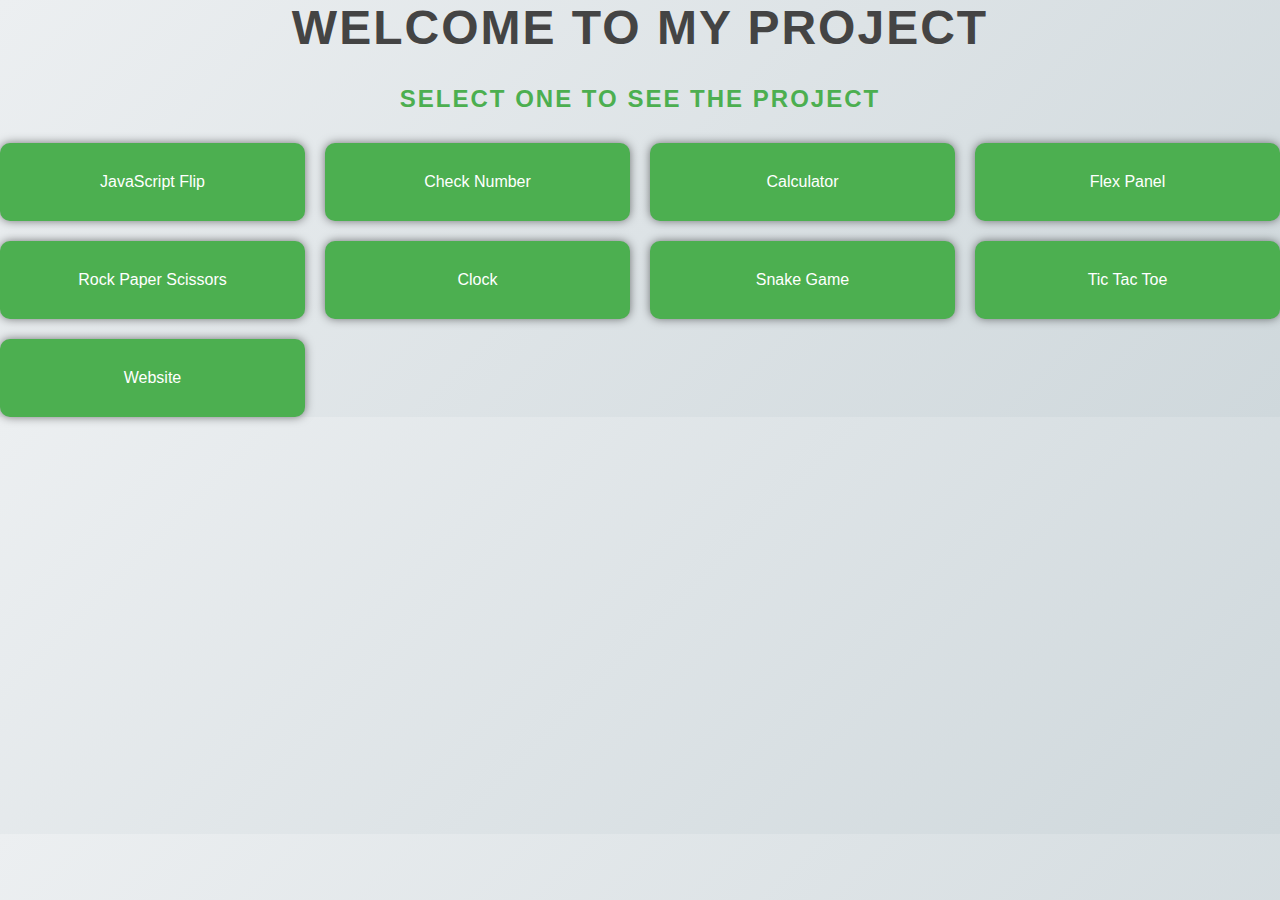
<file: index.html>
<!DOCTYPE html>
<html lang="en">
<head>
    <meta charset="UTF-8">
    <meta http-equiv="X-UA-Compatible" content="IE=edge">
    <meta name="viewport" content="width=device-width, initial-scale=1.0">
    <title>Success Page</title>

    <link rel="stylesheet" href="welcome/styles.css">
</head>

<body>
    <div class="container">
        <form>
            <h1>Welcome to My Project</h1>
            <h2>Select One to See the Project</h2>

            <div class="grid-container">
                <div class="grid-item">
                    <a class="project-link" href="..\Card-Flip\JavaScript Array Card Flip.html">JavaScript Flip</a>
                </div>

                <div class="grid-item">
                    <a class="project-link" href="..\Arrays\index-array.html">Check Number</a>
                </div>

                <div class="grid-item">
                    <a class="project-link" href="..\Calculator\index.html">Calculator</a>
                </div>  

                <div class="grid-item">
                    <a class="project-link" href="..\Flex-Panel-Gallery\index.html">Flex Panel</a>
                </div>

                <div class="grid-item">
                    <a class="project-link" href="..\Rock-Paper-Scissors\taskagıtmakas.html">Rock Paper Scissors</a>
                </div> 

                <div class="grid-item">
                    <a class="project-link" href="..\JS-and-CSS-Clock\index.html">Clock</a>
                </div>

                <div class="grid-item">
                    <a class="project-link" href="..\SnakeGame\index.html">Snake Game</a>
                </div>

                <div class="grid-item">
                    <a class="project-link" href="..\ticTakToe\index.html">Tic Tac Toe</a>
                </div>

                <div class="grid-item">
                    <a class="project-link" href="https://mishrarishav.github.io/mishrarishav-SPphotography.github.io/">Website</a>
                </div>  
            </div>
        </form> 
    </div>
</body>
</html>
</file>
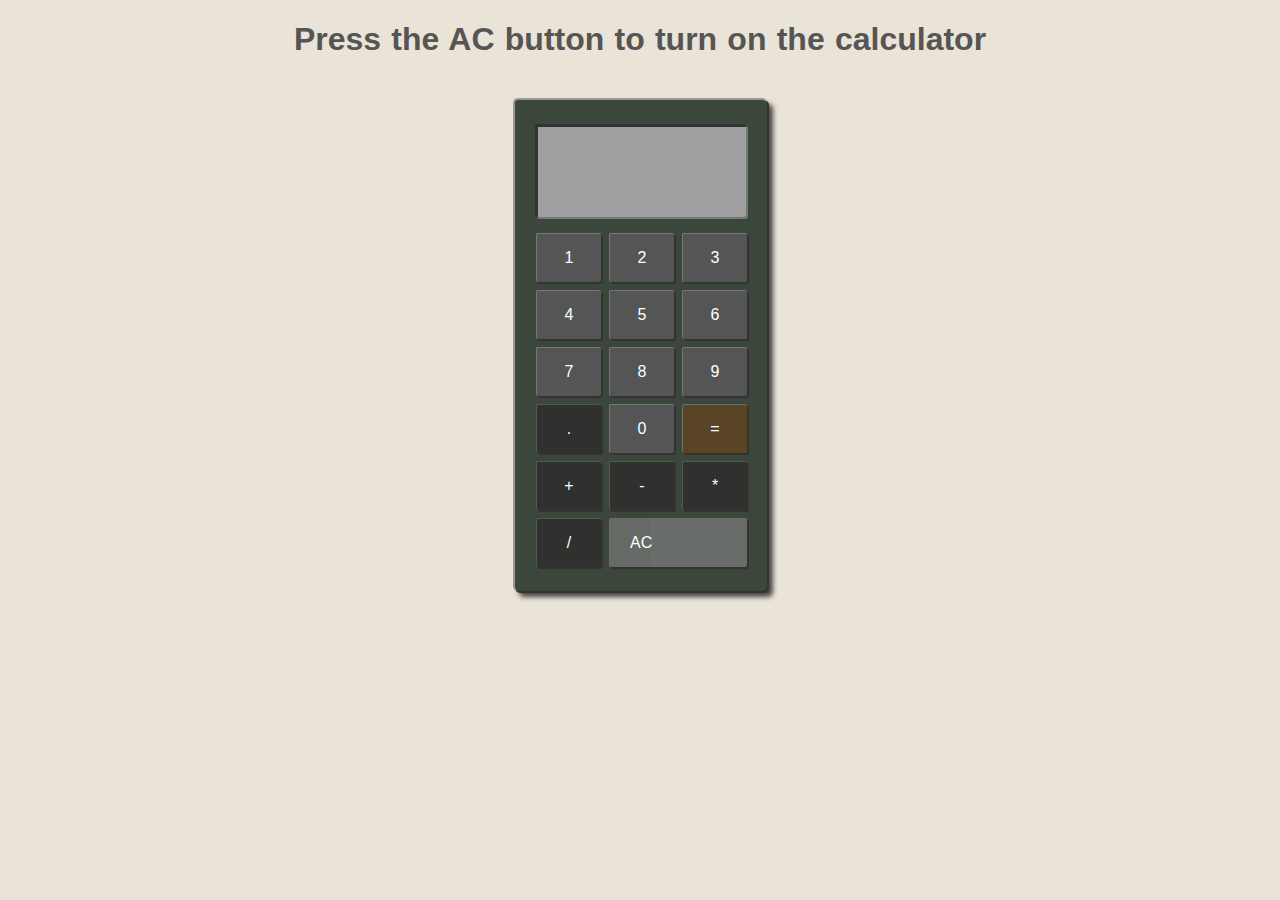
<file: Calculator/index.html>
<!DOCTYPE html>
<html lang="en" >
<head>
  <meta charset="UTF-8">
  <title>CodePen - Switch Calculator</title>
  <link rel="stylesheet" href="style.css">

</head>
<body>
  <div id="info"><h1>Press the AC button to turn on the calculator</h1></div>
<!-- partial:index.partial.html -->
<div id ="container">
<div id="calc">
  <div id='display'><p id="mini"></p></div>
  <div id='display2'><p id="field"></p></div>
  <button class="valv digit" value="1">1</button>
  <button class="valv digit" value="2">2</button>
  <button class="valv digit" value="3">3</button>
  <button class="valv digit" value="4">4</button>
  <button class="valv digit" value="5">5</button>
  <button class="valv digit" value="6">6</button>
  <button class="valv digit" value="7">7</button>
  <button class="valv digit" value="8">8</button>
  <button class="valv digit" value="9">9</button>
  <button class="valv digit darkgreybtn" value=".">.</button>
  <button class="valv digit" value="0">0</button>
  <button class="valv digit bluebtn" value="=">=</button>
  <button class="valv digit darkgreybtn" value="+">+</button>
  <button class="valv digit darkgreybtn" value="-">-</button>
  
  <button class="valv digit darkgreybtn" value="*">*</button>
  <button class="valv digit darkgreybtn" value="/">/</button>
  <button class="valv digit greenbtn" value="AC">AC</button>
  <!-- to reactivate power button at a later date
<button class="valv digit greenbtn" value="ON/OFF">I/O</button>
 -->

</div>
  
</div>
<!-- partial -->
  <script  src="script.js"></script>

</body>
</html>
</file>
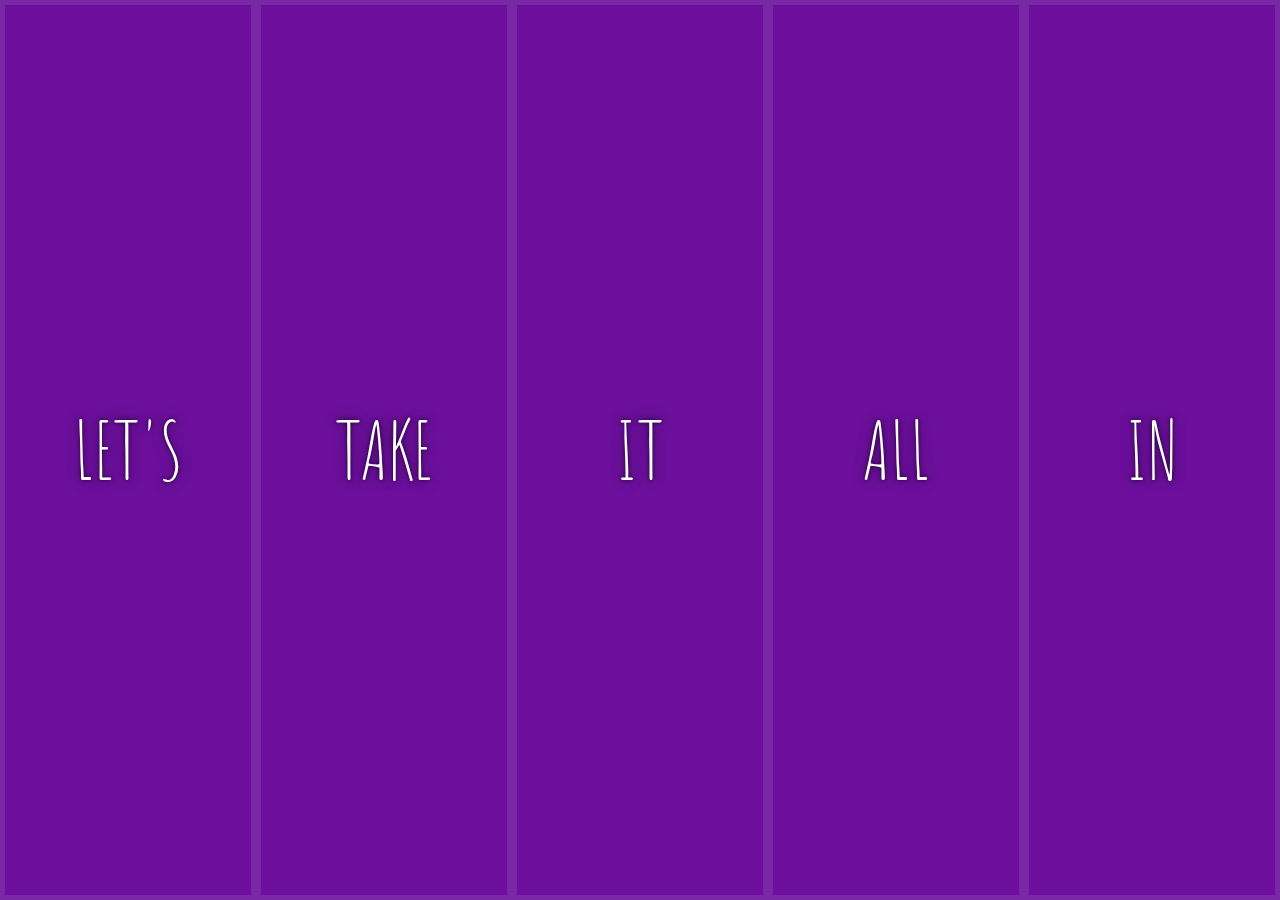
<file: Flex-Panel-Gallery/index.html>
<!DOCTYPE html>
<html lang="en">
<head>
  <meta charset="UTF-8">
  <title>Flex Panels 💪</title>
  <link href='https://fonts.googleapis.com/css?family=Amatic+SC' rel='stylesheet' type='text/css'>
</head>
<body>
  <style>
    html {
      box-sizing: border-box;
      background: #ffc600;
      font-family: 'helvetica neue';
      font-size: 20px;
      font-weight: 200;
    }
    
    body {
      margin: 0;
    }
    
    *, *:before, *:after {
      box-sizing: inherit;
    }

    .panels {
      min-height: 100vh;
      overflow: hidden;
      display: flex;
    }

    .panel {
      background: #6B0F9C;
      box-shadow: inset 0 0 0 5px rgba(255,255,255,0.1);
      color: white;
      text-align: center;
      align-items: center;
      /* Safari transitionend event.propertyName === flex */
      /* Chrome + FF transitionend event.propertyName === flex-grow */
      transition:
        font-size 0.7s cubic-bezier(0.61,-0.19, 0.7,-0.11),
        flex 0.7s cubic-bezier(0.61,-0.19, 0.7,-0.11),
        background 0.2s;
      font-size: 20px;
      background-size: cover;
      background-position: center;
      flex: 1;
      justify-content: center;
      display: flex;
      flex-direction: column;
    }

    .panel1 { background-image:url(https://source.unsplash.com/gYl-UtwNg_I/1500x1500); }
    .panel2 { background-image:url(https://source.unsplash.com/rFKUFzjPYiQ/1500x1500); }
    .panel3 { background-image:url(https://images.unsplash.com/photo-1465188162913-8fb5709d6d57?ixlib=rb-0.3.5&q=80&fm=jpg&crop=faces&cs=tinysrgb&w=1500&h=1500&fit=crop&s=967e8a713a4e395260793fc8c802901d); }
    .panel4 { background-image:url(https://source.unsplash.com/ITjiVXcwVng/1500x1500); }
    .panel5 { background-image:url(https://source.unsplash.com/3MNzGlQM7qs/1500x1500); }

    /* Flex Items */
    .panel > * {
      margin: 0;
      width: 100%;
      transition: transform 0.5s;
      flex: 1 0 auto;
      display: flex;
      justify-content: center;
      align-items: center;
    }

    .panel > *:first-child { transform: translateY(-100%); }
    .panel.open-active > *:first-child { transform: translateY(0); }
    .panel > *:last-child { transform: translateY(100%); }
    .panel.open-active > *:last-child { transform: translateY(0); }

    .panel p {
      text-transform: uppercase;
      font-family: 'Amatic SC', cursive;
      text-shadow: 0 0 4px rgba(0, 0, 0, 0.72), 0 0 14px rgba(0, 0, 0, 0.45);
      font-size: 2em;
    }
    
    .panel p:nth-child(2) {
      font-size: 4em;
    }

    .panel.open {
      flex: 5;
      font-size: 40px;
    }
    
    @media only screen and (max-width: 600px) {
      .panel p {
        font-size: 1em;
      }
    }
  </style>


  <div class="panels">
    <div class="panel panel1">
      <p>Hey</p>
      <p>Let's</p>
      <p>Dance</p>
    </div>
    <div class="panel panel2">
      <p>Give</p>
      <p>Take</p>
      <p>Receive</p>
    </div>
    <div class="panel panel3">
      <p>Experience</p>
      <p>It</p>
      <p>Today</p>
    </div>
    <div class="panel panel4">
      <p>Give</p>
      <p>All</p>
      <p>You can</p>
    </div>
    <div class="panel panel5">
      <p>Life</p>
      <p>In</p>
      <p>Motion</p>
    </div>
  </div>

  <script>
    const panels = document.querySelectorAll('.panel');

    function toggleOpen() {
      console.log('Hello');
      this.classList.toggle('open');
    }

    function toggleActive(e) {
      console.log(e.propertyName);
      if (e.propertyName.includes('flex')) {
        this.classList.toggle('open-active');
      }
    }

    panels.forEach(panel => panel.addEventListener('click', toggleOpen));
    panels.forEach(panel => panel.addEventListener('transitionend', toggleActive));
  </script>

</body>
</html>
</file>
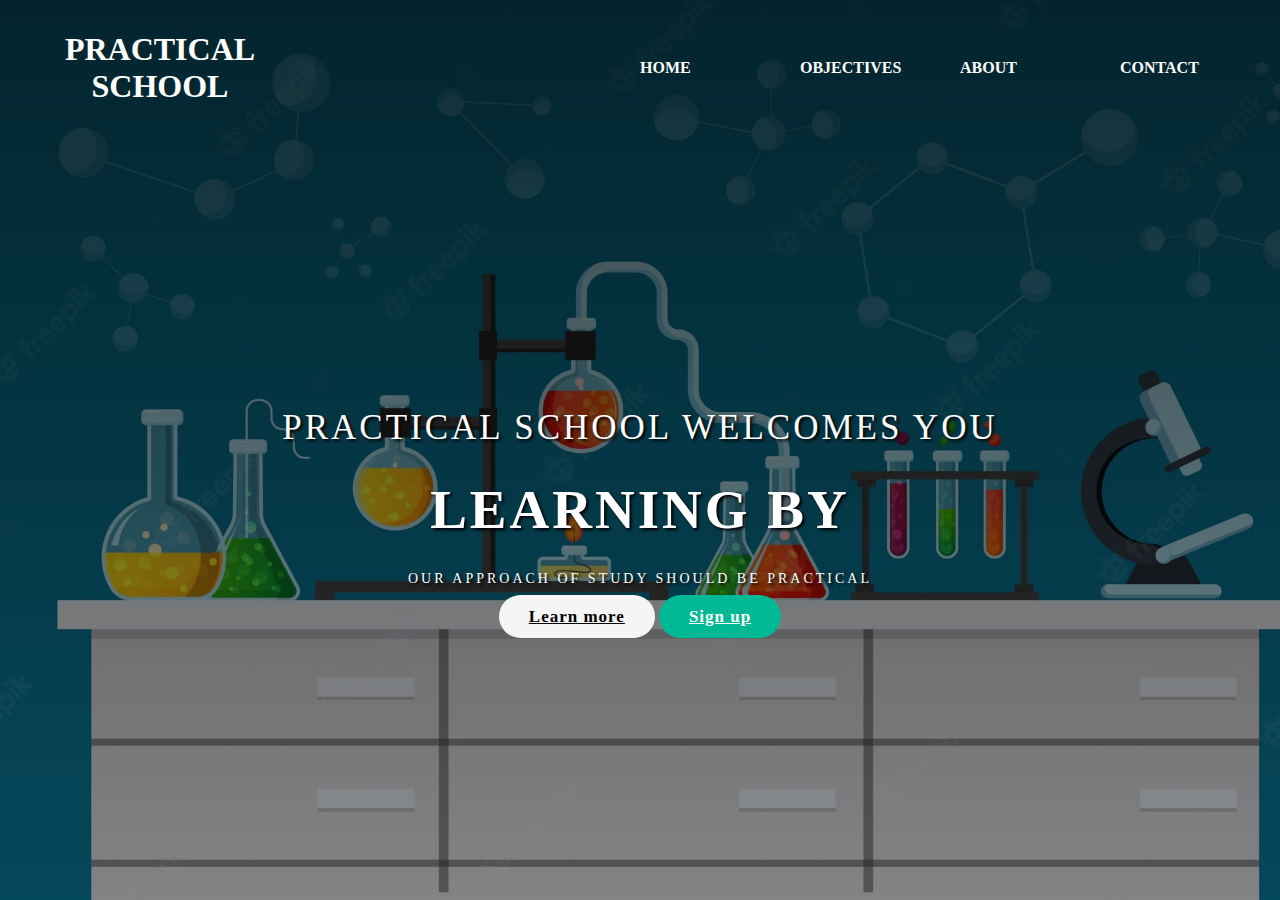
<file: frontpage/index.html>
<!DOCTYPE html>
<html>
    <head>
	           <meta charset="utf-8">
	           <meta name="viewport" content="width=device-width, initial-scale=1">
	           <title></title>
	           <link rel="stylesheet" type="text/css" href="style.css">
	           
    </head>
 <body>
   <header>
	                <nav>
                	<div class="logo"><h1 class="animated infinite bounce">PRACTICAL SCHOOL</h1>
                  </div>
                      <div class="menu">
                    	<a href="#">HOME</a>
                    	<a href="#">OBJECTIVES</a>
    	                <a href="frontpage\about us.html">ABOUT</a>
                    	<a href="frontpage\contact.html">CONTACT</a>
                      </div>
                </nav>
             <main>
             	<section>
             		<h3>PRACTICAL SCHOOL WELCOMES YOU</h3>
             		<h1>LEARNING BY  <span class="change_content">  </span></h1>
             			<p>OUR APPROACH OF STUDY SHOULD BE PRACTICAL</p>
             			<a href="#" class="btnone">Learn more</a>
             			<a href="registre.html" class="btntwo">Sign up</a>
             	</section>
             </main>
   </header>
 </body>
</html>
</file>
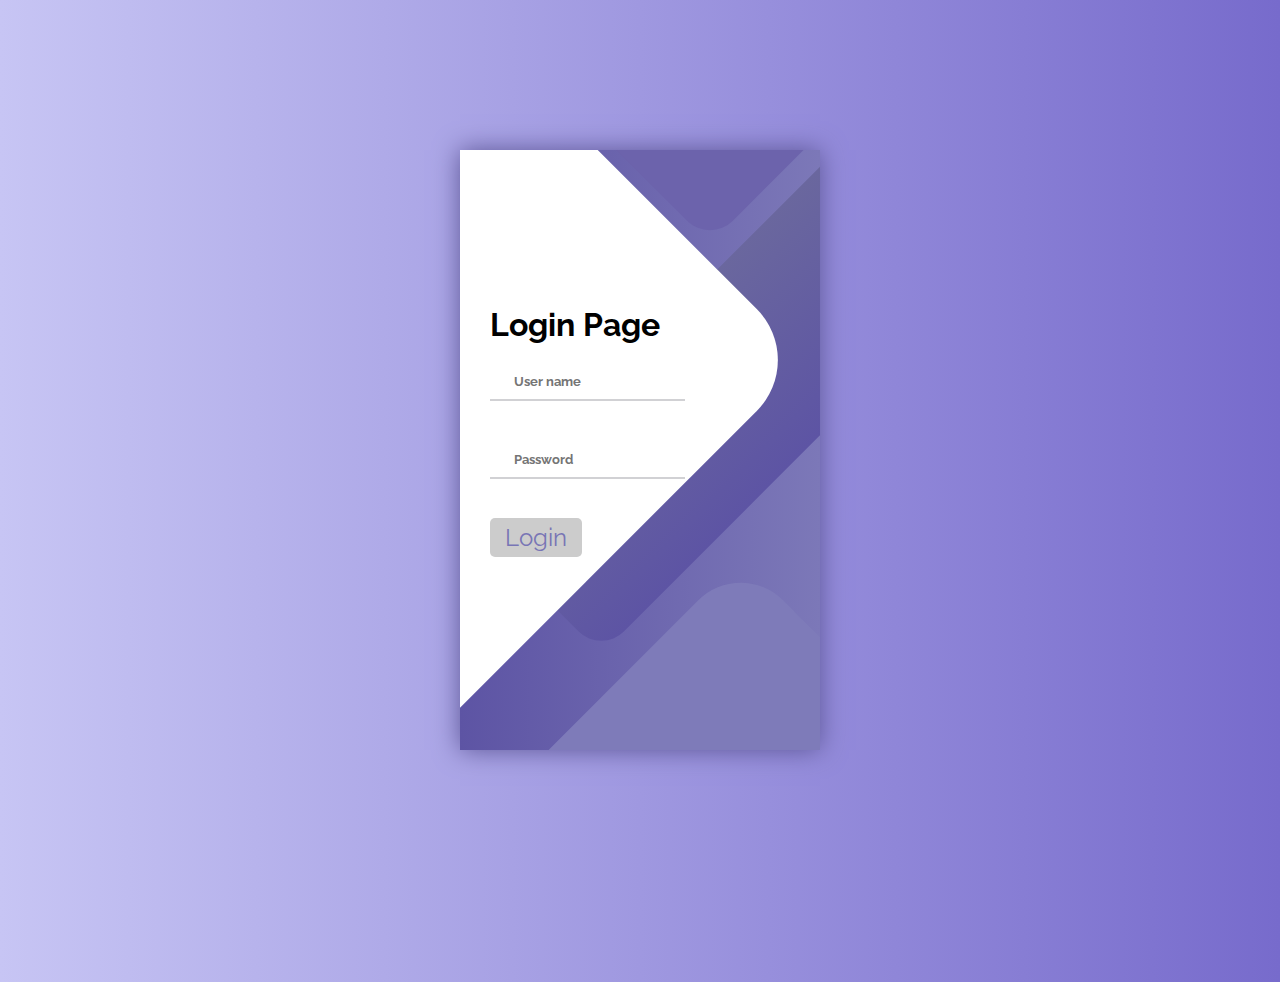
<file: javascript-basics-main/index.html>
<html>

<head>
	<link rel="stylesheet" href="styles.css">
	<title>Login page</title>
</head>
<script type="text/javascript">
	var input = document.getElementById("password");

// Execute a function when the user presses a key on the keyboard
input.addEventListener("keypress", function(event) {
  // If the user presses the "Enter" key on the keyboard
  if (event.key === "Enter") {
    // Cancel the default action, if needed
    event.preventDefault();
    // Trigger the button element with a click
    document.getElementById("button").click();
  }
});
	function display(form) {
		if (form.username.value == "root") {
			if (form.password.value == "root") {
				location = "page2.html"
			} else {
				alert("Invalid Password")
			}
		} else {
			alert("Invalid Username")
		}
	}
</script>

<body>
	<div class="container">
		<div class="screen">
			<div class="screen__content">
				<form class="login">
					<h1>Login Page</h1>
					<div class="login__field">
						<i class="login__icon fas fa-user"></i>
						
						<input type="text" class="login__input" placeholder="User name" name="username"/>
					</div>
					<div class="login__field">
						<i class="login__icon fas fa-lock"></i>

						<input id="password" type="password" name="password" class="login__input" placeholder="Password" />
					</div>
					<br>
					<input class="button__icon fas fa-chevron-right" id="button" type="button" value="Login" onClick="display(this.form)"/>

				</form>

			</div>
			<div class="screen__background">
				<span class="screen__background__shape screen__background__shape4"></span>
				<span class="screen__background__shape screen__background__shape3"></span>
				<span class="screen__background__shape screen__background__shape2"></span>
				<span class="screen__background__shape screen__background__shape1"></span>
			</div>
		</div>
	</div>
</body>

</html>
</file>
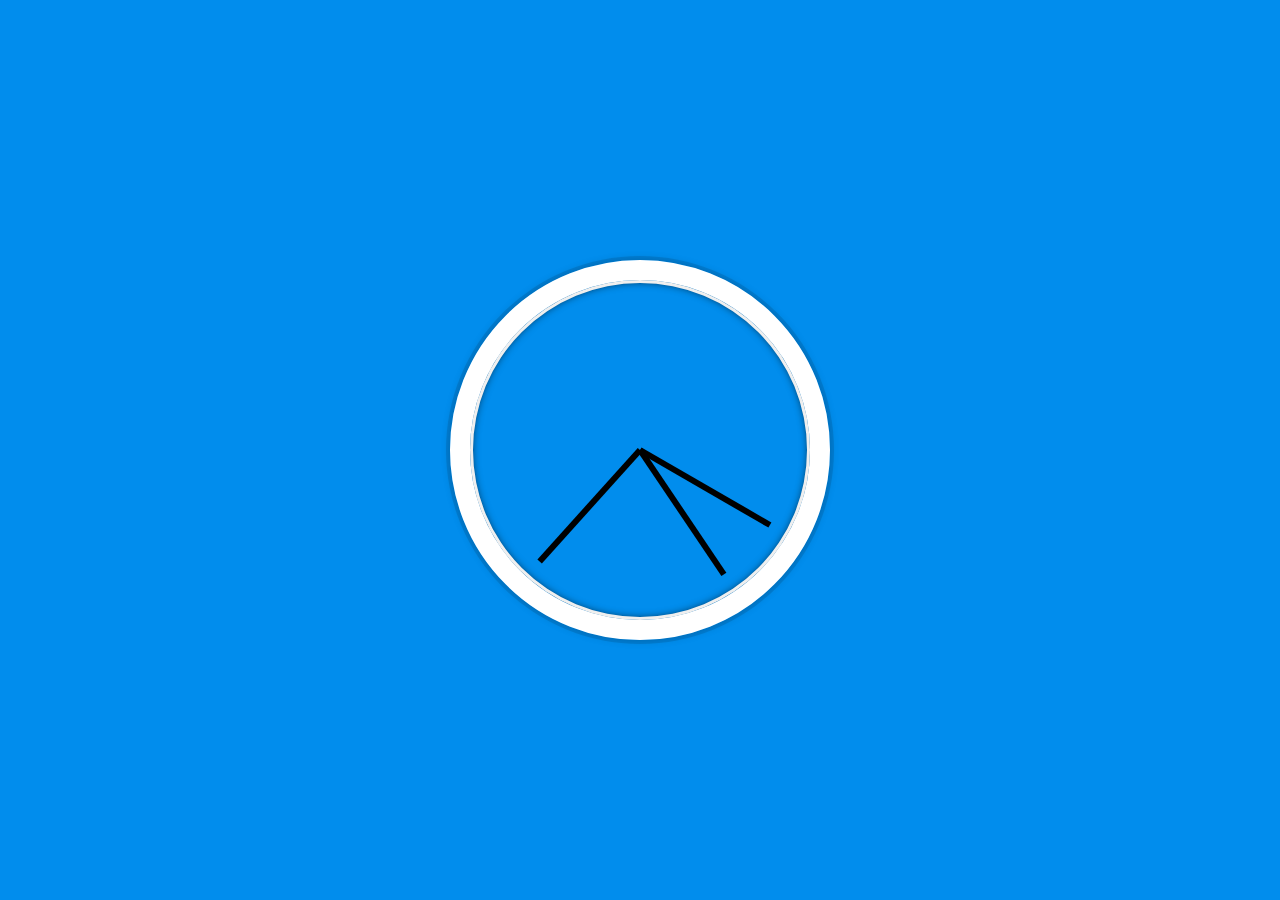
<file: JS-and-CSS-Clock/index.html>
<!DOCTYPE html>
<html lang="en">
<head>
  <meta charset="UTF-8">
  <title>JS + CSS Clock</title>
</head>
<body>


    <div class="clock">
      <div class="clock-face">
        <div class="hand hour-hand"></div>
        <div class="hand min-hand"></div>
        <div class="hand second-hand"></div>
      </div>
    </div>


  <style>
    html {
      background: #018DED url(https://unsplash.it/1500/1000?image=881&blur=5);
      background-size: cover;
      font-family: 'helvetica neue';
      text-align: center;
      font-size: 10px;
    }

    body {
      margin: 0;
      font-size: 2rem;
      display: flex;
      flex: 1;
      min-height: 100vh;
      align-items: center;
    }

    .clock {
      width: 30rem;
      height: 30rem;
      border: 20px solid white;
      border-radius: 50%;
      margin: 50px auto;
      position: relative;
      padding: 2rem;
      box-shadow:
        0 0 0 4px rgba(0,0,0,0.1),
        inset 0 0 0 3px #EFEFEF,
        inset 0 0 10px black,
        0 0 10px rgba(0,0,0,0.2);
    }

    .clock-face {
      position: relative;
      width: 100%;
      height: 100%;
      transform: translateY(-3px); /* account for the height of the clock hands */
    }

    .hand {
      width: 50%;
      height: 6px;
      background: black;
      position: absolute;
      top: 50%;
      transform-origin: 100%;
      transform: rotate(90deg);
      transition: all 0.05s;
      transition-timing-function: cubic-bezier(0.1, 2.7, 0.58, 1);
    }
</style>

<script>
  const secondHand = document.querySelector('.second-hand');
  const minsHand = document.querySelector('.min-hand');
  const hourHand = document.querySelector('.hour-hand');

  function setDate() {
    const now = new Date();

    const seconds = now.getSeconds();
    const secondsDegrees = ((seconds / 60) * 360) + 90;
    secondHand.style.transform = `rotate(${secondsDegrees}deg)`;

    const mins = now.getMinutes();
    const minsDegrees = ((mins / 60) * 360) + ((seconds/60)*6) + 90;
    minsHand.style.transform = `rotate(${minsDegrees}deg)`;

    const hour = now.getHours();
    const hourDegrees = ((hour / 12) * 360) + ((mins/60)*30) + 90;
    hourHand.style.transform = `rotate(${hourDegrees}deg)`;
  }

  setInterval(setDate, 1000);

  setDate();

</script>
</body>
</html>
</file>
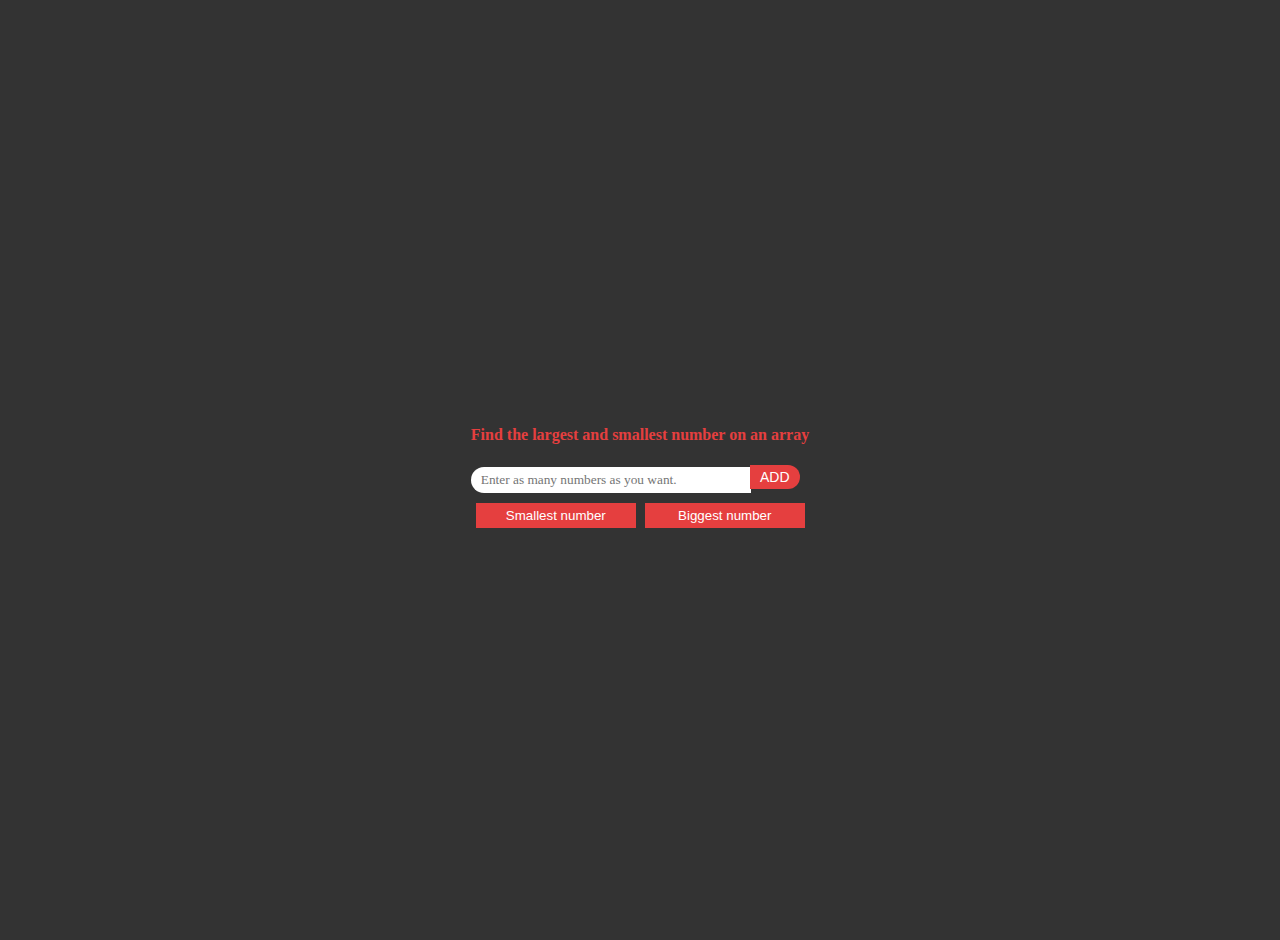
<file: Arrays/index-array.html>
<!DOCTYPE html>
<html>
<head>
    <meta charset="utf-8" />
    <title>page</title>
    <link rel="stylesheet" href="https://use.fontawesome.com/releases/v5.5.0/css/all.css">
    <style>
        body, html {
            padding: 0;
            margin: 20px;
            background: #333;
            color: #e53f3f;
            font-family: Verdana;
            display: flex;
            height: 100vh;
            justify-content: center;
            align-items: center
        }
        input {
            width: 265px;
            display: inline-block;
            border: none;
            border-radius: 20px 0px 0px 20px;
            padding: 5px;
            padding-left: 10px;
            outline: none;
            font-family: Verdana;
        }
        #add {
            width: 50px;
            position: relative;
            display: inline-block;
            border: none;
            border-radius: 0px 20px 20px 0px;
            padding: 4px;
            margin-left: -5px;
            top: -1.5px;
            background: #e53f3f;
            color: #fff;
            font-size: 14px;
            outline: none;
        }
        button {
            width: 160px;
            padding: 5px;
            background: #e53f3f;
            color: #fff;
            border: none;
            margin-top: 10px;
            margin-left: 5px;
        }
        h2{
            font-size: 16px;
        }
    
    </style>
</head>
<body>

    <div class="container">
        <h2>Find the largest and smallest number on an array</h2>
        <input type="number" id="numbers" placeholder="Enter as many numbers as you want." />
        <button onclick="add()" id="add">ADD</button><br />
        <button onclick="small()">Smallest number</button>
        <button onclick="bigger()">Biggest number</button>
    </div>


    <script>

        
        let NumValues = [];

        function add() {
            let numbers = document.getElementById("numbers").value;
            NumValues.push(numbers);
            console.log(NumValues)
        }

        function small() {
            let min = Math.min.apply(Math, NumValues);
            alert(min)
        }

        function bigger() {
            let max = Math.max.apply(Math, NumValues);
            alert(max)
        }


    </script>


</body>
</html>
</file>
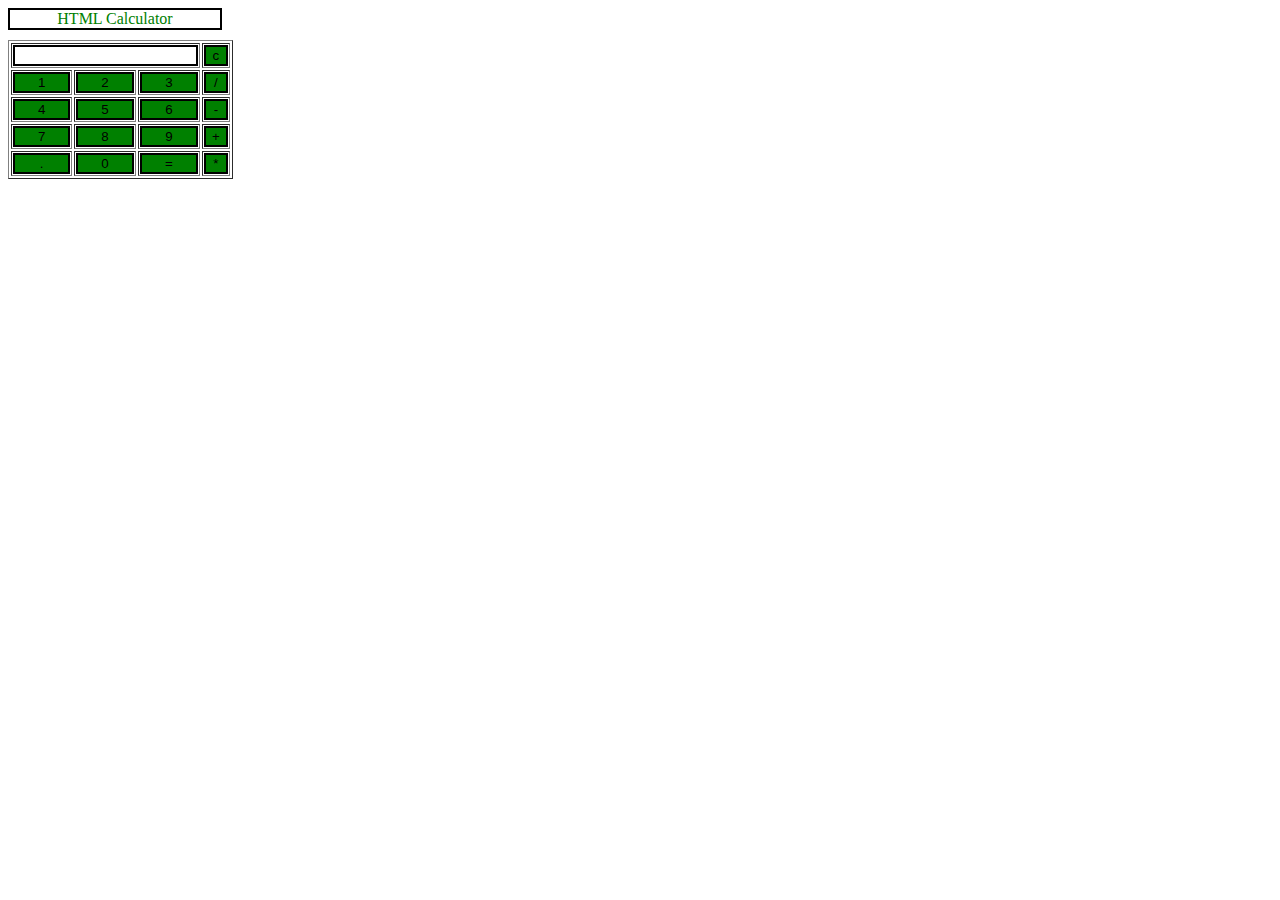
<file: Calculator/calculator.html>
<html> 
   <head> 
      <script> 
         //function that display value 
         function dis(val) 
         { 
             document.getElementById("result").value+=val 
         } 
           
         //function that evaluates the digit and return result 
         function solve() 
         { 
             let x = document.getElementById("result").value 
             let y = eval(x) 
             document.getElementById("result").value = y 
         } 
           
         //function that clear the display 
         function clr() 
         { 
             document.getElementById("result").value = "" 
         } 
      </script> 
      <!-- for styling -->
      <style> 
         .title{ 
         margin-bottom: 10px; 
         text-align:center; 
         width: 210px; 
         color:green; 
         border: solid black 2px; 
         } 
  
         input[type="button"] 
         { 
         background-color:green; 
         color: black; 
         border: solid black 2px; 
         width:100% 
         } 
  
         input[type="text"] 
         { 
         background-color:white; 
         border: solid black 2px; 
         width:100% 
         } 
      </style> 
   </head> 
   <!-- create table -->
   <body> 
      <div class = title >HTML Calculator</div> 
      <table border="1"> 
         <tr> 
            <td colspan="3"><input type="text" id="result"/></td> 
            <!-- clr() function will call clr to clear all value -->
            <td><input type="button" value="c" onclick="clr()"/> </td> 
         </tr> 
         <tr> 
            <!-- create button and assign value to each button -->
            <!-- dis("1") will call function dis to display value -->
            <td><input type="button" value="1" onclick="dis('1')"/> </td> 
            <td><input type="button" value="2" onclick="dis('2')"/> </td> 
            <td><input type="button" value="3" onclick="dis('3')"/> </td> 
            <td><input type="button" value="/" onclick="dis('/')"/> </td> 
         </tr> 
         <tr> 
            <td><input type="button" value="4" onclick="dis('4')"/> </td> 
            <td><input type="button" value="5" onclick="dis('5')"/> </td> 
            <td><input type="button" value="6" onclick="dis('6')"/> </td> 
            <td><input type="button" value="-" onclick="dis('-')"/> </td> 
         </tr> 
         <tr> 
            <td><input type="button" value="7" onclick="dis('7')"/> </td> 
            <td><input type="button" value="8" onclick="dis('8')"/> </td> 
            <td><input type="button" value="9" onclick="dis('9')"/> </td> 
            <td><input type="button" value="+" onclick="dis('+')"/> </td> 
         </tr> 
         <tr> 
            <td><input type="button" value="." onclick="dis('.')"/> </td> 
            <td><input type="button" value="0" onclick="dis('0')"/> </td> 
            <!-- solve function call function solve to evaluate value -->
            <td><input type="button" value="=" onclick="solve()"/> </td> 
            <td><input type="button" value="*" onclick="dis('*')"/> </td> 
         </tr> 
      </table> 
   </body> 
</html>
</file>
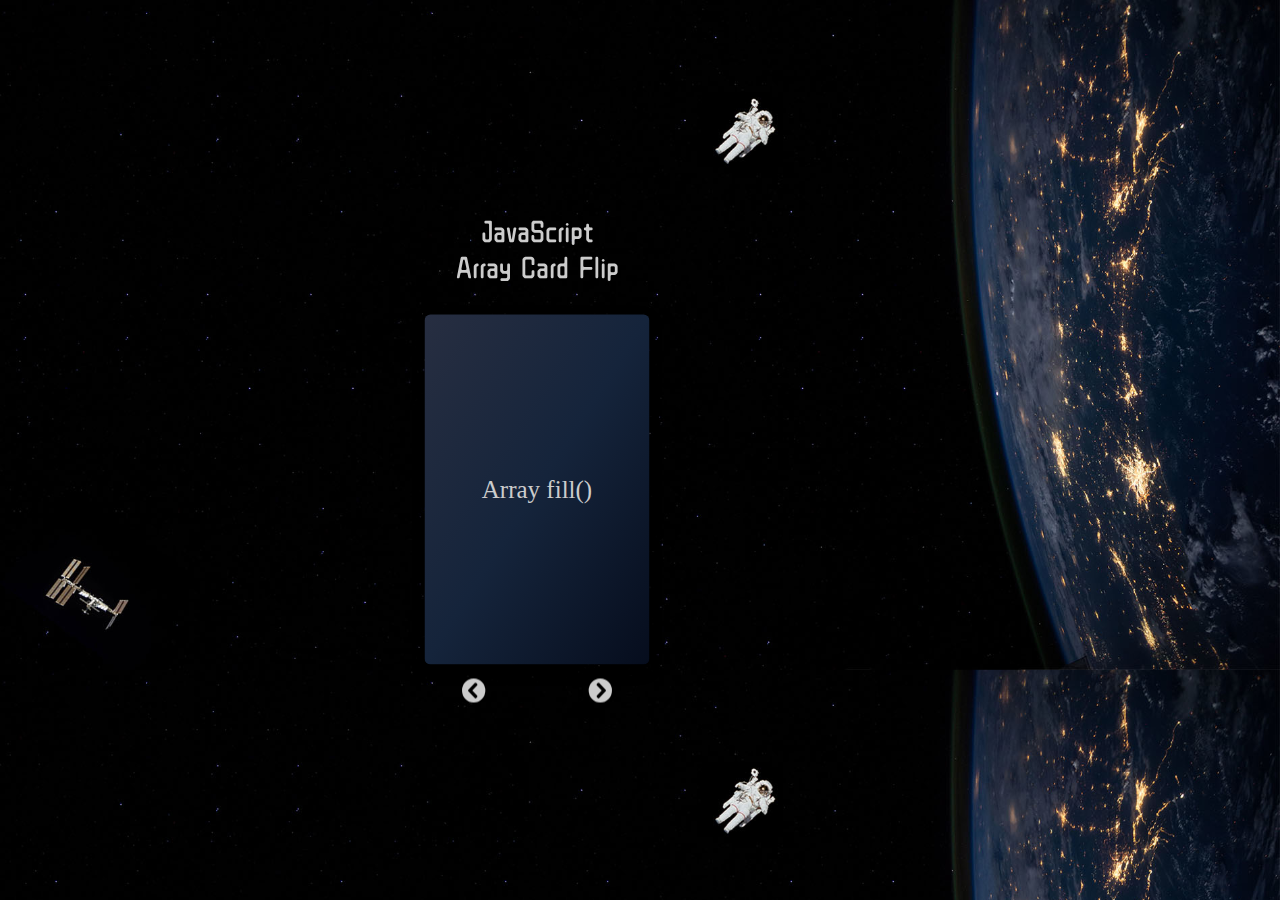
<file: Card-Flip/JavaScript Array Card Flip.html>
<!DOCTYPE html>

<html>
<head>
    <meta charset="utf-8" />
    <title>page</title>
    <link rel="stylesheet" type="text/css" href="JavaScript Array Card Flip.css">
    <meta name="viewport" content="width=device-width, initial-scale=1">
    <link rel="stylesheet" href="https://use.fontawesome.com/releases/v5.7.2/css/all.css">
</head>
<body onkeydown="keyFunction(event)">

    <div class="container">
        <!-- title -->
        <h2>JavaScript <br />Array Card Flip</h2>

        <!-- Card Box 1 -->
        <div id="cardBox_1">
            <div class="card" onclick="transFunction()">
                <div class="front word1_front">Array fill()</div>
            </div>

            <div class="card" onclick="transFunction()">
                <div class="back word1_back">
                    The fill() method serves to fill the array
                    with the specified variables. it takes 3
                    parameters. They are value, start and end.
                    Start and end values ​​can be given on request.
                    But it is imperative to enter value.
                </div>
            </div>
        </div>

        <!-- Card Box 2 -->
        <div id="cardBox_2">
            <div class="card" onclick="transFunction()">
                <div class="front word1_front">Array pop()</div>
            </div>

            <div class="card" onclick="transFunction()">
                <div class="back word1_back">
                    The pop () method removes the last element of an array.
                    And define a new array. So this method changes the
                    sequence (length and elements).
                </div>
            </div>
        </div>

        <!-- Card Box 3 -->
        <div id="cardBox_3">
            <div class="card" onclick="transFunction()">
                <div class="front word1_front">Array push()</div>
            </div>

            <div class="card" onclick="transFunction()">
                <div class="back word1_back">
                    The push () method adds one or more elements to the end
                    of an array. And it returns its new length. This changes
                    the number and length of elements of the array.
                </div>
            </div>
        </div>

        <!-- Card Box 4 -->
        <div id="cardBox_4">
            <div class="card" onclick="transFunction()">
                <div class="front word1_front">Array sort()</div>
            </div>

            <div class="card" onclick="transFunction()">
                <div class="back word1_back">
                    The sort () method sorts the items in an array.
                    This order (if we do not specify a function) is
                    in the form of increasing order.
                </div>
            </div>
        </div>

        <!-- Card Box 5 -->
        <div id="cardBox_5">
            <div class="card" onclick="transFunction()">
                <div class="front word1_front">Array slice()</div>
            </div>

            <div class="card" onclick="transFunction()">
                <div class="back word1_back">
                    The Slice() method copies the desired portion of a directory.
                </div>
            </div>
        </div>

        <!-- Card Box 6 -->
        <div id="cardBox_6">
            <div class="card" onclick="transFunction()">
                <div class="front word1_front">Array every()</div>
            </div>

            <div class="card" onclick="transFunction()">
                <div class="back word1_back">
                    “Every” function checks whether all the elements of
                    the array satisfy the given condition or not that is
                    provided by a function passed to it as the argument.
                </div>
            </div>
        </div>

        <!-- Card Box 7 -->
        <div id="cardBox_7">
            <div class="card" onclick="transFunction()">
                <div class="front word1_front">
                    Array map()
                </div>
            </div>

            <div class="card" onclick="transFunction()">
                <div class="back word1_back">
                    The Map () method scans through each element 
                    of the array. It returns a new array with the elements 
                    it scans. The map() method calls the provided function 
                    once for each element in an array, in order.
                </div>
            </div>
        </div>


        <i id="back_arrow" onclick="backFunction()" class="fas fa-chevron-circle-left"></i>
        <i id="next_arrow" onclick="nextFunction()" class="fas fa-chevron-circle-right"></i>
    </div>

    <script>
        
        let box = document.querySelectorAll(".card");
        function transFunction() {
            var i;
            for (i = 0; i < box.length; i++) {
                box[i].classList.toggle("active");
            }
        }
        function keyFunction(e) {
            var i;
            for (i = 0; i < box.length; i++) {
                if (e.keyCode == 38) {
                    box[i].classList.add("active");
                }
                if (e.keyCode == 40) {
                    box[i].classList.remove("active");
                }
            }
            if (e.keyCode == 39) {
                nextFunction()
            }
            if (e.keyCode == 37) {
                backFunction()
            }
        };

        let n = 0;
        function nextFunction() {
            let i;
            n = n - 275;
            if (n <= (-275)*(box.length/2)) {
                n = (-275)*(box.length/2);
            }
            for (i = 0; i < box.length; i++) {
                box[i].style.marginLeft = n + "px";
            }
        }

        function backFunction() {
            let i;
            console.log(box.length)
            n = n + 275;
            if (n > 0) {
                n = 0;
            }
            for (i = 0; i < box.length; i++) {
                box[i].style.marginLeft = n + "px";
            }
        }



    </script>

</body>
</html>
</file>
<file: Calculator/style.css>
body {
  background-color: #eae3d7;
}
#container {
  width: 100%;
}
#display {
  background-color: #9F9F9F;
  height: 40px;
  padding: 0px 7px 5px 8px;
  width: 193px;
  border-style: solid;
  border-color: #333;
  border-width: 3px 0px 0px 3px;
  border-radius: 3px 3px 0px 0px;
  box-shadow: 2px 2px #777;
}
#display2 {
  background-color: #9F9F9F;
  height: 40px;
  padding: 0px 7px 5px 8px;
  margin: 0px 0px 12px 0px;
  max-width: 193px;
  word-wrap: break-word;
  border-style: solid;
  border-color: #333;
  border-width: 0px 0px 0px 3px;
  border-radius: 0px 0px 3px 3px;
  box-shadow: 2px 2px #777;
}
#mini {
  width: 100%;
  display: inline-block;
  font-weight: bold;
  color: #555555;
  letter-spacing: 1pt;
  word-spacing: 10pt;
  font-size: 30px;
  /*font-size: 4.5vw;*/
  text-align: right;
  font-family: arial, helvetica, sans-serif;
  line-height: 0;
}
#field {
  width: 100%;
  max-height: 40px;
  font-weight: bold;
  color: #555555;
  letter-spacing: 1pt;
  word-spacing: 10pt;
  font-size: 12px;
  /*font-size: 1.8vw;*/
  font-family: arial, helvetica, sans-serif;
  line-height: 1;
  display: inline-block;
  text-align: right;
}
#calc {
  /*background-color: #a6b2b1;*/
  background-color: #3b473b;
  width: 216px;
  padding: 24px 16px 20px 20px;
  margin: 40px auto 10px auto;
  border-radius: 5px;
  border-style: solid;
  border-color: #999;
  border-width: 2px 0px 0px 2px;
  box-shadow: 2px 2px #333, 6px 6px 5px #47443f;
}
#info {

  font-weight: bold;
  color: #555555;
  word-spacing: 1pt;

  font-family: arial, helvetica, sans-serif;
  
  text-align: center;
}
.valv {
    background-color: #555555;
    border: none;
    color: white;
    padding: 15px 20px;
    text-align: center;
    text-decoration: none;
    display: inline-block;
    font-size: 16px;
    margin: 4px 3px 4px 1px;
    cursor: pointer;
    border-radius: 2px;
    border-style: solid;
    border-color: #777;
    border-width: 1px 0px 0px 1px;
    box-shadow: 2px 2px #333;
}
.redbtn {
    background-color: #594526;
    border-style: solid;
    border-color: #726f6a;
    border-width: 1px 0px 0px 1px;
}
.greenbtn {
    background-color: #666a66;
    border-style: solid;
    border-color: #696d69;
    border-width: 1px 97px 0px 1px;
}
.bluebtn {
    background-color: #594526;
    border-style: solid;
    border-color: #726f6a;
    border-width: 1px 0px 0px 1px;
}
.darkgreybtn {
    background-color: #30302f;
    border-style: solid;
    border-color: #565654;
    border-width: 1px 0px 0px 1px;
}
.digit {
  width: 65px;
}
</file>
<file: frontpage/style.css>
*{
  margin: 0; padding: 0; box-sizing: border-box;
}


header ,form {
  width: 100%; height: 100vh; background-image:linear-gradient(rgba(1, 0, 0, 0.7),rgba(1, 0, 0, 0.4)), url('background.jpg');
  background-repeat: no-repeat;
  background-size: cover;
}
nav {
  width: 100%; height: 15vh; background-blend-mode: ; color: white; display: flex; justify-content: space-between; align-items: center;
}

nav .logo{
      width: 25%; text-align: center; 
}


nav .menu{
  width:50% ; display: flex; justify-content: space-around;
}
nav .menu a {
   width: 25%; text-decoration: none; color: white; font-weight: bold;
}

main{
  width: 100%; height: 85vh; display: flex; justify-content: center; align-items: center; text-align: center; color: white;
}
section {

}
section h3{
  font-size: 35px; font-weight: 200;letter-spacing: 3px; text-shadow: 2px 2px 3px black;
}
section h1{
    margin :30px 0 20px 0 ; font-size: 55px; font-weight: 700;letter-spacing: 3px; text-shadow: 2px 2px 3px black;
}

section p{
    margin :30px 0 20px 0 ; font-size: 14px; font-weight: 100;letter-spacing: 3px; text-shadow: 2px 2px 3px black;
}
section a{
   padding: 12px 30px; border-radius: 4px; outline: none; margin :30px 0 20px 0 ; font-size: 17px; font-weight: 500;letter-spacing: 1px; transition: all .5s ease;
    
}
section .btnone{
  background: whitesmoke; color: black;  font-weight: bold;border-radius: 40px;
}

.btnone:hover{
  background: blue; color: white; 
}

section .btntwo{
  background: #00b894; color: white;    font-weight: bold; border-radius: 40px;
}

.btntwo:hover{
  background: blue; color: black;
}

.change_content:after{
  content: '';
  animation: changetext 5s infinite linear; color:#00b894 ;
}
@keyframes changetext{
  0%{content: "DOING";}
  33%{content: "PRACTICING";}
  66%{content: "EXECUTION";}
  100%{content: "IMPLIMENTATION";}
}

.container {
  display: grid-tamplet-column:300px 100px ;
  padding: 10px;display: inline;
}
input[type=text], input[type=number] {
  width: 50%;
  padding: 10px;
  margin: 4px 0 18px 0;
  display: inline-block;
  border: none;
  background: #f1f1f1;border-radius: 40px;
}

/* Full-width input fields */
input[type=text], input[type=password] , input[type=date] {
  width: 50%;
  padding: 10px;
  margin: 4px 0 18px 0;
  display: inline-block;
  border: none;
  background: #f1f1f1;border-radius: 40px;
}

input[type=text]:focus, input[type=password]:focus {
  background-color: #ddd;
  outline: none;
}
input[type=radio] {
  width: 5%;
  padding: 4px;
  margin: 2px 0 7px 0;
  display: inline-block;
  border: none;
  background: #f1f1f1;border-radius: 40px;
}


/* Set a style for the submit/register button */
.registerbtn {
  background-color: #04AA6D;
  color: white;
  padding: 16px 20px;
  margin: 8px 0;
  border: none;
  cursor: pointer;
  width: 100%;
  opacity: 0.9;
}

.registerbtn:hover {
  opacity:1;
}

/* Add a blue text color to links */
a {
  color: dodgerblue;
}

/* Set a grey background color and center the text of the "sign in" section */
.signin {
  background-color: #f1f1f1;
  text-align: center;
}
form h1{
     width: 100%;  display: flex; justify-content: center; align-items: center; text-align: center; color: white;
}
</file>
<file: javascript-basics-main/styles.css>
@import url('https://fonts.googleapis.com/css?family=Raleway:400,700');

* {
	box-sizing: border-box;
	margin: 0;
	padding: 0;	
	font-family: Raleway, sans-serif;
}

body {
	background: linear-gradient(90deg, #C7C5F4, #776BCC);		
}

.container {
	display: flex;
	align-items: center;
	justify-content: center;
	min-height: 100vh;
}

.screen {		
	background: linear-gradient(90deg, #5D54A4, #7C78B8);		
	position: relative;	
	height: 600px;
	width: 360px;	
	box-shadow: 0px 0px 24px #5C5696;
}

.screen__content {
	z-index: 1;
	position: relative;	
	height: 100%;
}

.screen__background {		
	position: absolute;
	top: 0;
	left: 0;
	right: 0;
	bottom: 0;
	z-index: 0;
	-webkit-clip-path: inset(0 0 0 0);
	clip-path: inset(0 0 0 0);	
}

.screen__background__shape {
	transform: rotate(45deg);
	position: absolute;
}

.screen__background__shape1 {
	height: 520px;
	width: 520px;
	background: #FFF;	
	top: -50px;
	right: 120px;	
	border-radius: 0 72px 0 0;
}

.screen__background__shape2 {
	height: 220px;
	width: 220px;
	background: #6C63AC;	
	top: -172px;
	right: 0;	
	border-radius: 32px;
}

.screen__background__shape3 {
	height: 540px;
	width: 190px;
	background: linear-gradient(270deg, #5D54A4, #6A679E);
	top: -24px;
	right: 0;	
	border-radius: 32px;
}

.screen__background__shape4 {
	height: 400px;
	width: 200px;
	background: #7E7BB9;	
	top: 420px;
	right: 50px;	
	border-radius: 60px;
}

.login {
	width: 320px;
	padding: 30px;
	padding-top: 156px;
}

.login__field {
	padding: 20px 0px;	
	position: relative;	
}

.login__icon {
	position: absolute;
	top: 30px;
	color: #7875B5;
}

.login__input {
	border: none;
	border-bottom: 2px solid #D1D1D4;
	background: none;
	padding: 10px;
	padding-left: 24px;
	font-weight: 700;
	width: 75%;
	transition: .2s;
}

.login__input:active,
.login__input:focus,
.login__input:hover {
	outline: none;
	border-bottom-color: #6A679E;
}
input[type=button] {
  padding:5px 15px; 
  background:#ccc; 
  border:0 none;
  cursor:pointer;
  -webkit-border-radius: 5px;
  border-radius: 5px; 
}
.login__submit {
	background: #fff;
	font-size: 14px;
	margin-top: 30px;
	padding: 16px 20px;
	border-radius: 26px;
	border: 1px solid #D4D3E8;
	text-transform: uppercase;
	font-weight: 700;
	display: flex;
	align-items: center;
	width: 100%;
	color: #4C489D;
	box-shadow: 0px 2px 2px #5C5696;
	cursor: pointer;
	transition: .2s;
}

.login__submit:active,
.login__submit:focus,
.login__submit:hover {
	border-color: #6A679E;
	outline: none;
}

.button__icon {
	font-size: 24px;
	margin-left: auto;
	color: #7875B5;
}
.button__icon:hover {
  background-color:  #706cb7;
  color: #f4f4f4;
}

.button__icon:active {
  box-shadow: inset -2px -2px 3px #5a54c9,
              inset 2px 2px 3px rgba(0, 0, 0, .6);
}

.social-login {	
	position: absolute;
	height: 140px;
	width: 160px;
	text-align: center;
	bottom: 0px;
	right: 0px;
	color: #fff;
}

.social-icons {
	display: flex;
	align-items: center;
	justify-content: center;
}

.social-login__icon {
	padding: 20px 10px;
	color: #fff;
	text-decoration: none;	
	text-shadow: 0px 0px 8px #7875B5;
}

.social-login__icon:hover {
	transform: scale(1.5);	
}
</file>
<file: Card-Flip/JavaScript Array Card Flip.css>
@import url('https://fonts.googleapis.com/css?family=ZCOOL+QingKe+HuangYou');
html,body{
    margin: 0;
}
body {
    background: url("image.jpg");
    background-size: cover;
    position:absolute;
    top: 50%;
    left: 40%;
    transform: translate(-40%,-50%);
    font-family: 'ZCOOL QingKe HuangYou', cursive;
}
.container{
    position: relative;
    width: 250px;
    height: 525px;
    perspective:1000px;
    -webkit-perspective: 1000px;
    border-radius: 4px;
    overflow: hidden;
}
h2{
    color: #ccc;
    font-weight: normal;
    text-align: center;
    font-size: 30px;   
    word-spacing: 5px;
    line-height: 36px;
}
.card {
    width: 225px;
    height: 350px;
    position: absolute;
    -webkit-transform-style: preserve-3d;
    transform-style: preserve-3d;
    transition: -webkit-transform 0.8s cubic-bezier(0.175, 0.885, 0.32, 1.275);
    transition: 0.8s cubic-bezier(0.175, 0.885, 0.32, 1.275);
    border-radius: 6px;
    box-shadow: 0 6px 16px rgba(0,0,0,.15);
    cursor: pointer;
    transform: translateX(12.5px) translateY(5px);
}
    .card div {
        position: absolute;
        width: 100%;
        height: 100%;
        backface-visibility: hidden;
        -webkit-backface-visibility: hidden;
        border-radius: 6px;
        background: linear-gradient(to bottom right, #272e41, #15243b, #060d1d);
        display: flex;
        justify-content: center;
        align-items: center;
        font-family: Verdana;
        color: #ccc;
    }
.card .back {
  -webkit-transform: rotateX(180deg);
          transform: rotateX(180deg);
          padding-left: 5px;
          padding-right: 5px;
}
.card.active {
    -webkit-transform: rotateX(180deg) translateX(12.5px) translateY(5px);
    transform: rotateX(180deg) translateX(12.5px) translateY(5px);
}
.fas{
    position: absolute;
    z-index: 99;
    bottom: 10px;
    color: #ccc;
    font-size: 24px;
}
.front {
    font-size: 25px;
}
.back.word1_back{
    font-family: Verdana
}
#back_arrow {
    left: 50px;
    cursor: pointer;
    transition: .5s;
}
#back_arrow:hover{ transform:scale(1.2)}
#next_arrow {
    right: 50px;
    cursor: pointer;
}
#cardBox_2{
    margin-left: 275px
}
#cardBox_3{
    margin-left: 550px;
}
#cardBox_4{
    margin-left: 825px;
}
#cardBox_5 {
    margin-left: 1100px;
}
#cardBox_6 {
    margin-left: 1375px;
}
#cardBox_7 {
    margin-left: 1650px;
}
</file>
<file: welcome/styles.css>
/* Reset default margin and padding for all elements */
* {
    margin: 0;
    padding: 0;
}

/* Apply box-sizing border-box to all elements for easier sizing */
html {
    box-sizing: border-box;
}
*, *:before, *:after {
    box-sizing: inherit;
}

/* Set default font and color */
body {
    font-family: 'Montserrat', sans-serif;
    font-size: 16px;
    color: #444;
}

/* Add a gradient background to the body */
body {
    background: linear-gradient(135deg, #ECEFF1, #CFD8DC);
}

/* Add a pulsing animation to the project links */
.project-link {
    display: block;
    padding: 30px;
    text-align: center;
    color: white;
    background-color: #4CAF50;
    border-radius: 10px;
    text-decoration: none;
    transition: transform 0.3s, box-shadow 0.3s;
    box-shadow: 0 0 10px rgba(0,0,0,0.5);
    animation: pulse 2s ease-in-out infinite;
}

/* Change the background color of project links on hover */
.project-link:hover {
    background-color: #3E8E41;
    transform: translateY(-5px);
    box-shadow: 0 5px 10px rgba(0,0,0,0.5);
}

/* Define the pulse animation */
@keyframes pulse {
    0% {
        transform: scale(1);
        box-shadow: 0 0 10px rgba(0,0,0,0.5);
    }
    50% {
        transform: scale(1.05);
        box-shadow: 0 0 20px rgba(0,0,0,0.7);
    }
    100% {
        transform: scale(1);
        box-shadow: 0 0 10px rgba(0,0,0,0.5);
    }
}

/* Add responsive styles for the grid */
.grid-container {
    display: grid;
    grid-template-columns: repeat(auto-fit, minmax(250px, 1fr));
    grid-gap: 20px;
}

/* Add styles for the headings */
h1, h2 {
    text-align: center;
    margin-bottom: 30px;
    font-weight: 700;
    letter-spacing: 2px;
}

h1 {
    font-size: 48px;
    text-transform: uppercase;
}

h2 {
    font-size: 24px;
    text-transform: uppercase;
    color: #4CAF50;
}

/* Add styles for the container on smaller screens */
@media (max-width: 600px) {
    .project-link {
        padding: 20px;
        font-size: 14px;
    }
    h1 {
        font-size: 36px;
    }
    h2 {
        font-size: 20px;
    }
}
</file>
